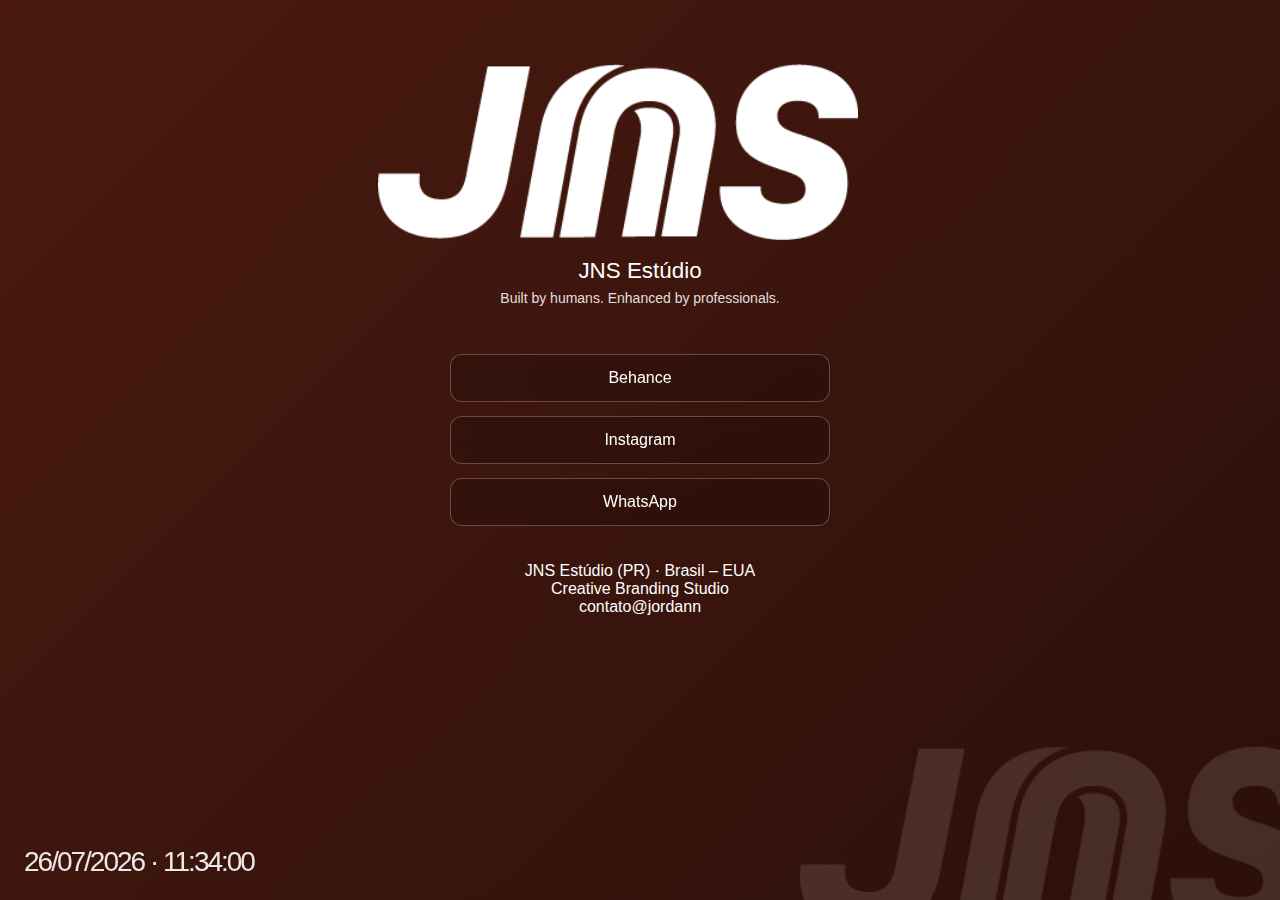
<file: index.html>
<!DOCTYPE html>
<html lang="pt-BR">
<head>
  <meta charset="UTF-8" />
  <meta name="viewport" content="width=device-width, initial-scale=1.0" />
  <title>JNS Estúdio</title>

  <link rel="stylesheet" href="style.css" />
</head>
<body>

  <!-- Decorative bottom-right logo -->
  <div class="corner-logo">
    <img src="logo_jns2.png" alt="JNS Decorative Logo">
  </div>

  <main class="container">

    <!-- Brand -->
    <div class="brand">
      <img src="/logo_jns2.png" alt="JNS Estúdio Logo" class="logo" />
      <h1>JNS Estúdio</h1>
      <p class="tagline">
        Built by humans. Enhanced by professionals.
      </p>
    </div>

    <!-- Links -->
    <div class="links">

      <a href="https://www.behance.net/jnsestudio" target="_blank" class="link-btn">
        <span class="icon">
          <!-- Behance -->
          <svg viewBox="0 0 24 24"><path d="M8 11.5c1.2 0 2-.6 2-1.6 0-1-.8-1.5-2-1.5H5v3.1h3zm.2 5c1.5 0 2.4-.7 2.4-1.9 0-1.2-.9-1.8-2.4-1.8H5v3.7h3.2zM3 5h5.3c2.9 0 4.5 1.3 4.5 3.4 0 1.5-.8 2.5-2 2.9v.1c1.6.3 2.7 1.6 2.7 3.4 0 2.4-1.9 3.9-5 3.9H3V5zm14.6 2h3.9V5h-3.9v2zm4.4 4.5c-.2-1.4-1.2-2.3-2.6-2.3-1.4 0-2.5.9-2.7 2.3h5.3zm-2.6-4c2.6 0 4.3 1.8 4.3 4.5 0 .3 0 .7-.1.9h-7.1c.2 1.6 1.3 2.5 2.8 2.5 1.1 0 1.8-.4 2.2-1.1h2c-.5 1.9-2.3 3.2-4.4 3.2-2.8 0-4.8-1.9-4.8-4.8 0-2.8 2-4.8 4.8-4.8z"/></svg>
        </span>
        Behance
      </a>

      <a href="https://www.instagram.com/jns.estudio/" target="_blank" class="link-btn">
        <span class="icon">
          <!-- Instagram -->
          <svg viewBox="0 0 24 24"><path d="M12 7.2A4.8 4.8 0 1 0 16.8 12 4.8 4.8 0 0 0 12 7.2zm0 7.9A3.1 3.1 0 1 1 15.1 12 3.1 3.1 0 0 1 12 15.1zM17 6.5a1.1 1.1 0 1 0 1.1 1.1A1.1 1.1 0 0 0 17 6.5z"/><path d="M16.4 3H7.6A4.6 4.6 0 0 0 3 7.6v8.8A4.6 4.6 0 0 0 7.6 21h8.8a4.6 4.6 0 0 0 4.6-4.6V7.6A4.6 4.6 0 0 0 16.4 3zm2.9 13.4a2.9 2.9 0 0 1-2.9 2.9H7.6a2.9 2.9 0 0 1-2.9-2.9V7.6a2.9 2.9 0 0 1 2.9-2.9h8.8a2.9 2.9 0 0 1 2.9 2.9z"/></svg>
        </span>
        Instagram
      </a>

      <a href="https://wa.me/message/H3WZDLZ7R6AML1" target="_blank" class="link-btn">
        <span class="icon">
          <!-- WhatsApp -->
          <svg viewBox="0 0 24 24"><path d="M12 2a10 10 0 0 0-8.7 14.9L2 22l5.2-1.3A10 10 0 1 0 12 2zm0 18.3a8.3 8.3 0 0 1-4.2-1.1l-.3-.2-3.1.8.8-3-.2-.3A8.3 8.3 0 1 1 12 20.3zm4.6-6.2c-.3-.2-1.6-.8-1.9-.9s-.5-.2-.7.2-.8.9-1 .9-.4.1-.7-.1a6.8 6.8 0 0 1-2-1.2 7.6 7.6 0 0 1-1.4-1.7c-.1-.3 0-.4.1-.6s.3-.4.4-.5a.7.7 0 0 0 .1-.6c-.1-.2-.7-1.6-.9-2.2-.2-.6-.4-.5-.6-.5h-.6a1.1 1.1 0 0 0-.8.4 3.3 3.3 0 0 0-1 2.4c0 1.4 1 2.8 1.2 3 .1.2 2 3 4.9 4.2.7.3 1.2.5 1.6.6a3.8 3.8 0 0 0 1.8.1 3 3 0 0 0 2-1.4 2.5 2.5 0 0 0 .2-1.4c-.1-.2-.3-.3-.6-.5z"/></svg>
        </span>
        WhatsApp
      </a>

    </div>

    <!-- Info block -->
    <div class="info">
      <div class="info-title">
        JNS Estúdio (PR) · Brasil – EUA
      </div>
      <div class="info-sub">
        Creative Branding Studio
      </div>
      <div class="info-email">
        contato@jordann
      </div>
      <div class="info-meta">
        <span id="current-date"></span> · <span id="current-time"></span>
      </div>
    </div>

  </main>

  <script>
    function updateDateTime() {
      const now = new Date();

      const dateOptions = {
        timeZone: "America/Sao_Paulo",
        day: "2-digit",
        month: "2-digit",
        year: "numeric"
      };

      const timeOptions = {
        timeZone: "America/Sao_Paulo",
        hour: "2-digit",
        minute: "2-digit",
        second: "2-digit"
      };

      document.getElementById("current-date").textContent =
        new Intl.DateTimeFormat("pt-BR", dateOptions).format(now);

      document.getElementById("current-time").textContent =
        new Intl.DateTimeFormat("pt-BR", timeOptions).format(now);
    }

    updateDateTime();
    setInterval(updateDateTime, 1000);
  </script>

</body>
</html>
</file>
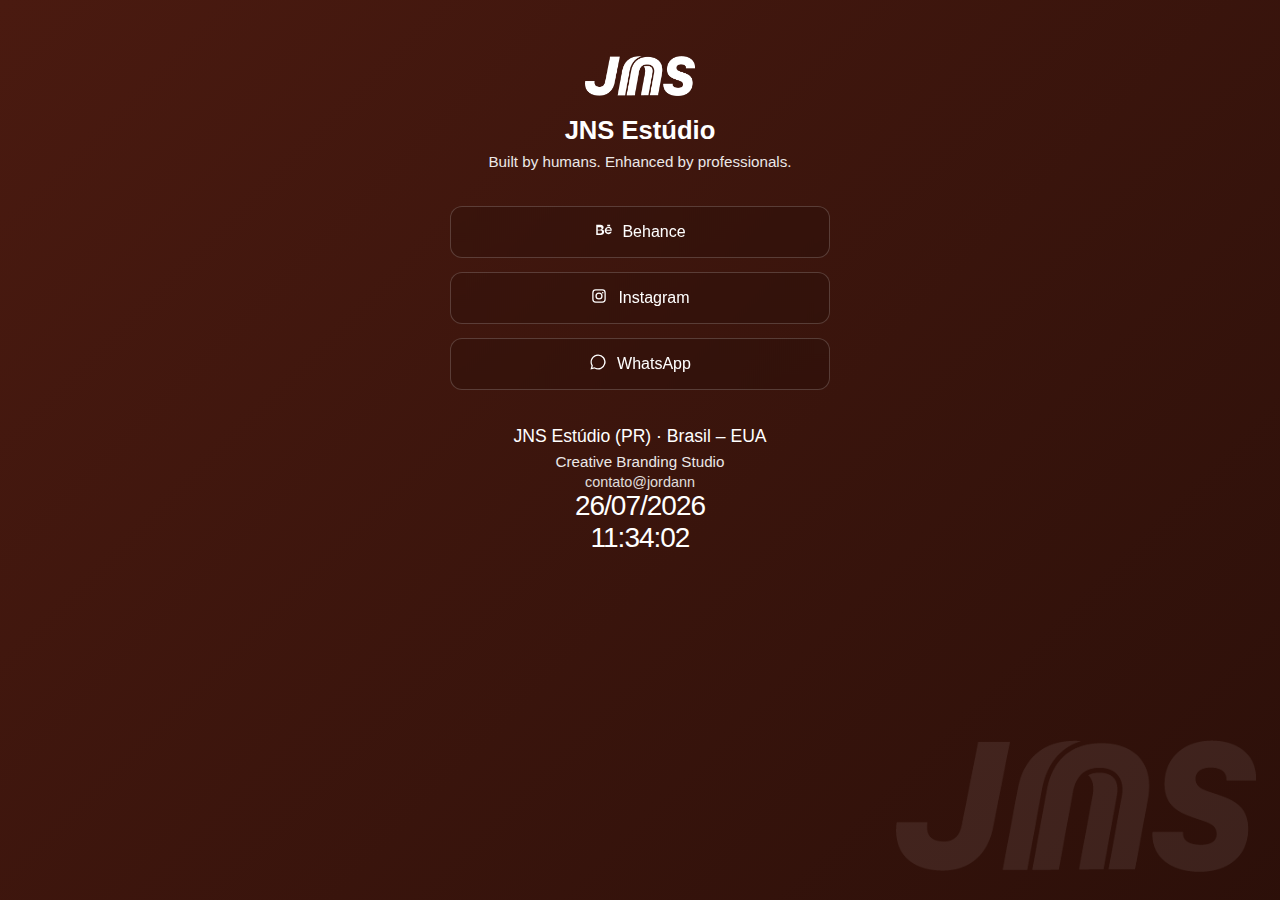
<file: links/index.html>
<!DOCTYPE html>
<html lang="pt-BR">
<head>
  <meta charset="UTF-8" />
  <meta name="viewport" content="width=device-width, initial-scale=1.0" />
  <title>JNS Estúdio</title>

  <!-- CSS com path relativo -->
  <link rel="stylesheet" href="style.css" />
</head>
<body>

  <!-- Decorative bottom-right logo -->
  <div class="corner-logo">
    <img src="logo_jns2.png" alt="JNS Decorative Logo">
  </div>

  <main class="container">

    <!-- Brand -->
    <div class="brand">
      <!-- ❌ removido / do início -->
      <img src="logo_jns2.png" alt="JNS Estúdio Logo" class="logo" />
      <h1>JNS Estúdio</h1>
      <p class="tagline">
        Built by humans. Enhanced by professionals.
      </p>
    </div>

    <!-- Links -->
    <div class="links">

      <a href="https://www.behance.net/jnsestudio" target="_blank" class="link-btn">
        <span class="icon">
          <svg viewBox="0 0 24 24">
            <path d="M8 11.5c1.2 0 2-.6 2-1.6 0-1-.8-1.5-2-1.5H5v3.1h3zm.2 5c1.5 0 2.4-.7 2.4-1.9 0-1.2-.9-1.8-2.4-1.8H5v3.7h3.2zM3 5h5.3c2.9 0 4.5 1.3 4.5 3.4 0 1.5-.8 2.5-2 2.9v.1c1.6.3 2.7 1.6 2.7 3.4 0 2.4-1.9 3.9-5 3.9H3V5zm14.6 2h3.9V5h-3.9v2zm4.4 4.5c-.2-1.4-1.2-2.3-2.6-2.3-1.4 0-2.5.9-2.7 2.3h5.3zm-2.6-4c2.6 0 4.3 1.8 4.3 4.5 0 .3 0 .7-.1.9h-7.1c.2 1.6 1.3 2.5 2.8 2.5 1.1 0 1.8-.4 2.2-1.1h2c-.5 1.9-2.3 3.2-4.4 3.2-2.8 0-4.8-1.9-4.8-4.8 0-2.8 2-4.8 4.8-4.8z"/>
          </svg>
        </span>
        Behance
      </a>

      <a href="https://www.instagram.com/jns.estudio/" target="_blank" class="link-btn">
        <span class="icon">
          <svg viewBox="0 0 24 24">
            <path d="M12 7.2A4.8 4.8 0 1 0 16.8 12 4.8 4.8 0 0 0 12 7.2zm0 7.9A3.1 3.1 0 1 1 15.1 12 3.1 3.1 0 0 1 12 15.1zM17 6.5a1.1 1.1 0 1 0 1.1 1.1A1.1 1.1 0 0 0 17 6.5z"/>
            <path d="M16.4 3H7.6A4.6 4.6 0 0 0 3 7.6v8.8A4.6 4.6 0 0 0 7.6 21h8.8a4.6 4.6 0 0 0 4.6-4.6V7.6A4.6 4.6 0 0 0 16.4 3zm2.9 13.4a2.9 2.9 0 0 1-2.9 2.9H7.6a2.9 2.9 0 0 1-2.9-2.9V7.6a2.9 2.9 0 0 1 2.9-2.9h8.8a2.9 2.9 0 0 1 2.9 2.9z"/>
          </svg>
        </span>
        Instagram
      </a>

      <a href="https://wa.me/message/H3WZDLZ7R6AML1" target="_blank" class="link-btn">
        <span class="icon">
          <svg viewBox="0 0 24 24">
            <path d="M12 2a10 10 0 0 0-8.7 14.9L2 22l5.2-1.3A10 10 0 1 0 12 2zm0 18.3a8.3 8.3 0 0 1-4.2-1.1l-.3-.2-3.1.8.8-3-.2-.3A8.3 8.3 0 1 1 12 20.3z"/>
          </svg>
        </span>
        WhatsApp
      </a>

    </div>

    <!-- Info -->
    <div class="info">
      <div class="info-title">JNS Estúdio (PR) · Brasil – EUA</div>
      <div class="info-sub">Creative Branding Studio</div>
      <div class="info-email">contato@jordann</div>

      <div class="info-meta">
        <div id="current-date"></div>
        <div id="current-time"></div>
      </div>
    </div>

  </main>

  <script>
    function updateDateTime() {
      const now = new Date();

      const date = new Intl.DateTimeFormat("pt-BR", {
        timeZone: "America/Sao_Paulo",
        day: "2-digit",
        month: "2-digit",
        year: "numeric"
      }).format(now);

      const time = new Intl.DateTimeFormat("pt-BR", {
        timeZone: "America/Sao_Paulo",
        hour: "2-digit",
        minute: "2-digit",
        second: "2-digit"
      }).format(now);

      document.getElementById("current-date").textContent = date;
      document.getElementById("current-time").textContent = time;
    }

    updateDateTime();
    setInterval(updateDateTime, 1000);
  </script>

</body>
</html>
</file>
<file: links/style.css>
* {
  margin: 0;
  padding: 0;
  box-sizing: border-box;
  font-family: -apple-system, BlinkMacSystemFont, "Segoe UI",
    Inter, Helvetica, Arial, sans-serif;
}

body {
  min-height: 100vh;
  background: linear-gradient(
    -45deg,
    #DC512E,
    #b23e22,
    #220C07,
    #4a1a10
  );
  background-size: 400% 400%;
  animation: gradientMove 9s ease infinite;

  color: #ffffff;
  overflow-x: hidden;
}


/* Decorative logo */
.corner-logo {
  position: fixed;
  right: 24px;
  bottom: 24px;
  opacity: 0.08;
  pointer-events: none;
}

.corner-logo img {
  width: 360px;
}

/* Container */
.container {
  max-width: 420px;
  margin: 0 auto;
  padding: 56px 20px 64px;
  text-align: center;
}

/* Brand */
.brand {
  margin-bottom: 36px;
}

.logo {
  width: 110px;
  margin-bottom: 16px;
}

.brand h1 {
  font-size: 1.6rem;
  font-weight: 600;
  margin-bottom: 8px;
}

.tagline {
  font-size: 0.95rem;
  opacity: 0.9;
}

/* Links */
.links {
  display: flex;
  flex-direction: column;
  gap: 14px;
}

.link-btn {
  display: flex;
  align-items: center;
  justify-content: center;
  gap: 10px;
  text-decoration: none;
  color: #ffffff;
  padding: 14px 16px;
  border-radius: 12px;
  font-weight: 500;
  background: rgba(0, 0, 0, 0.12);
  backdrop-filter: blur(6px);
  border: 1px solid rgba(255, 255, 255, 0.18);
  transition: all 0.25s ease;
}

.link-btn:hover {
  background: rgba(255, 255, 255, 0.22);
  transform: translateY(-2px);
}

.icon svg {
  width: 18px;
  height: 18px;
  fill: #ffffff;
}

/* Info block */
.info {
  margin-top: 36px;
}

.info-title {
  font-size: 1.1rem;
  font-weight: 500;
  margin-bottom: 6px;
}

.info-sub {
  font-size: 0.95rem;
  opacity: 0.9;
  margin-bottom: 4px;
}

.info-email {
  font-size: 0.9rem;
  opacity: 0.85;
}

.info-meta {
  font-size: clamp(16px, 2.5vw, 28px);
  letter-spacing: -1px;
}

  font-size: 28px;
  font-weight: 400;
  line-height: 1;
  letter-spacing: -2px;

  opacity: 0.9;
  text-align: left;
  pointer-events: none;
}

@media (max-width: 768px) {
  .info-meta {
    font-size: 42px;
    left: 16px;
    bottom: 16px;
  }
}

@keyframes gradientMove {
  0% {
    background-position: 0% 50%;
  }
  50% {
    background-position: 100% 50%;
  }
  100% {
    background-position: 0% 50%;
  }
}
</file>
<file: style.css>
/* RESET + BASE */
* {
  margin: 0;
  padding: 0;
  box-sizing: border-box;
  font-family: -apple-system, BlinkMacSystemFont, "Segoe UI",
    Inter, Helvetica, Arial, sans-serif;
}

/* BODY + GRADIENT */
body {
  min-height: 100vh;
  background: linear-gradient(
    -45deg,
    #dc512e,
    #b23e22,
    #220c07,
    #4a1a10
  );
  background-size: 400% 400%;
  animation: gradientMove 9s ease infinite;

  color: #ffffff;
  overflow-x: hidden;
}

/* GRADIENT ANIMATION */
@keyframes gradientMove {
  0% { background-position: 0% 50%; }
  50% { background-position: 100% 50%; }
  100% { background-position: 0% 50%; }
}

/* LOGO DECORATIVO GRANDE */
.corner-logo {
  position: fixed;
  right: -40px;
  bottom: -40px;
  opacity: 0.12;
  pointer-events: none;
}

.corner-logo img {
  width: 520px;
  max-width: 80vw;
}

/* CONTAINER CENTRAL */
.container {
  max-width: 420px;
  margin: 0 auto;
  padding: 64px 20px 72px;
  text-align: center;
}

/* BRAND (ASSINATURA) */
.brand {
  display: flex;
  flex-direction: column;
  align-items: center; /* eixo central */
}


.logo {
  width: 480px;
  margin-bottom: 18px;
  transform: translateX(-22px); /* ajuste óptico real */
}

.brand h1 {
  font-size: 1.4rem;        /* menor que o título de manutenção */
  font-weight: 500;
  margin-bottom: 6px;
}

.tagline {
  font-size: 14px;
  opacity: 0.85;
  text-align: center;
  margin-bottom: 48px;
}


/* BLOCO DE MANUTENÇÃO (TÍTULO PRINCIPAL) */
.maintenance {
  margin-bottom: 32px;
}

.maintenance-title {
  font-size: 3rem;          /* TÍTULO PRINCIPAL */
  font-weight: 700;
  letter-spacing: -1.5px;
  line-height: 1.05;
  margin-bottom: 18px;
}

.maintenance-text {
  font-size: 1.25rem;
  line-height: 1.6;
  max-width: 36ch;
  margin: 0 auto;
  opacity: 0.95;
}

/* CTA */
.links {
  display: flex;
  flex-direction: column;
  gap: 14px;
  margin-bottom: 36px;
}

.link-btn {
  display: flex;
  align-items: center;
  justify-content: center;
  text-decoration: none;
  color: #ffffff;
  padding: 14px 16px;
  border-radius: 12px;
  font-weight: 500;

  background: rgba(0, 0, 0, 0.18);
  backdrop-filter: blur(6px);
  border: 1px solid rgba(255, 255, 255, 0.25);

  transition: all 0.25s ease;
}

.link-btn:hover {
  background: rgba(255, 255, 255, 0.22);
  transform: translateY(-2px);
}

/* INFO FIXA — DATA E HORA */
.info-meta {
  position: fixed;
  left: 24px;
  bottom: 24px;

  font-size: 28px;          /* DESKTOP */
  font-weight: 400;
  line-height: 1;
  letter-spacing: -2px;

  opacity: 0.9;
  text-align: left;
  pointer-events: none;
}

/* MOBILE */
@media (max-width: 768px) {
  .maintenance-title {
    font-size: 2.2rem;
  }

  .maintenance-text {
    font-size: 1.05rem;
  }

  .brand h1 {
    font-size: 1.2rem;
  }

  .info-meta {
    font-size: 16px;        /* MOBILE */
    left: 16px;
    bottom: 16px;
  }

  .corner-logo {
    right: -80px;
    bottom: -80px;
  }

  .corner-logo img {
    width: 420px;
  }
}

}
</file>
